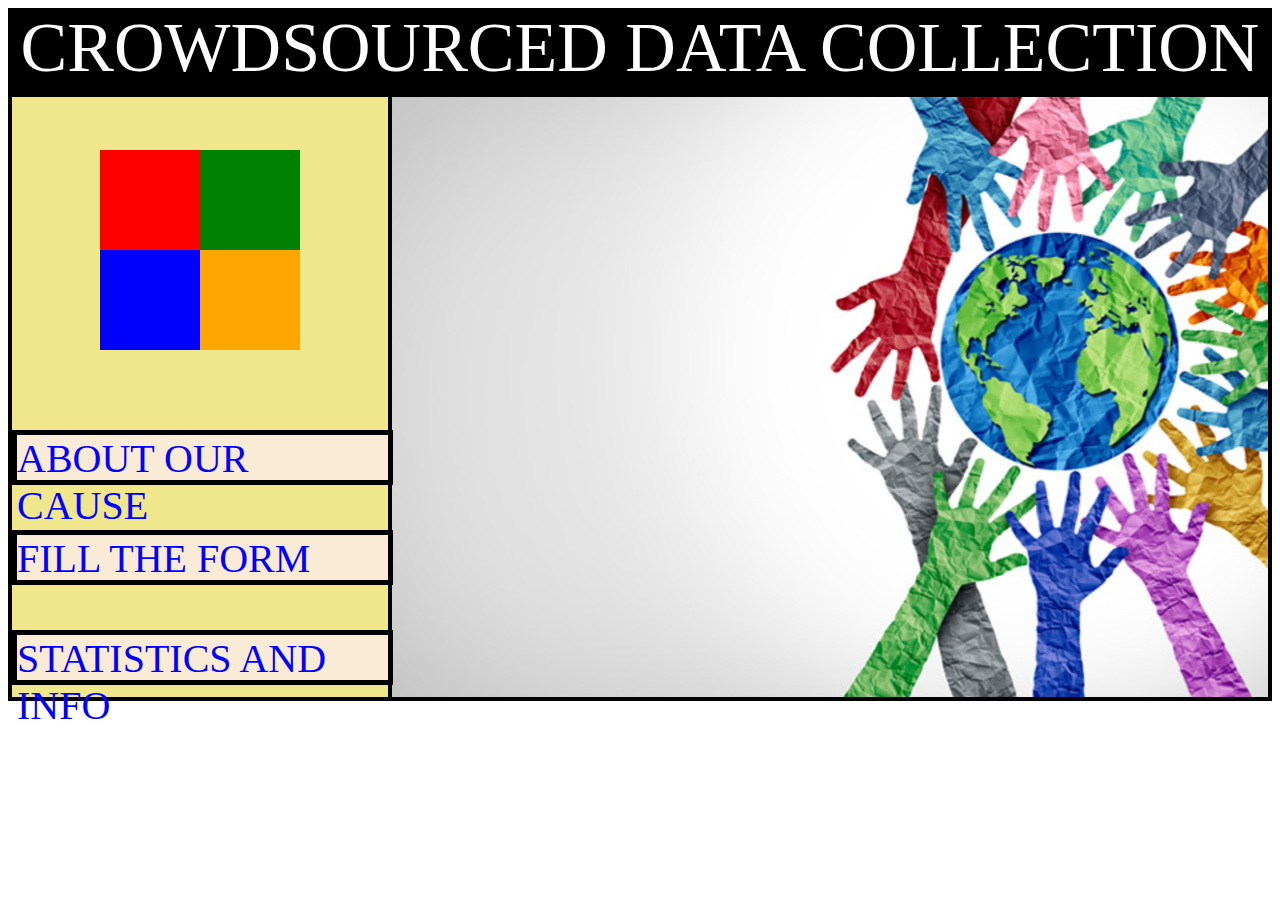
<file: index.html>
<!DOCTYPE html>
<html lang="en">
<head>
    <meta charset="UTF-8">
    <meta name="viewport" content="width=device-width, initial-scale=1.0">
    <title>Crowdsourced Data Collection</title>
    <link rel="stylesheet" href="crowd.css">
</head>
<body>
    <header>CROWDSOURCED DATA COLLECTION</header>
    <main>
        <div class="left">
            <div class="secdiv">
                <div class="red"></div>
                <div class="green"></div>
                <div class="orange"></div>
                <div class="blue"></div>
            </div>
            <div class="intro"><a href="Intro.html">ABOUT OUR CAUSE</a></div>
            <div class="form"><a href="formm.html">FILL THE FORM</a></div>
            <div class="stats"><a href="stats.html">STATISTICS AND INFO</a></div>
        </div>
        <div class="right"></div>
    </main>
</body>
</html>
</file>
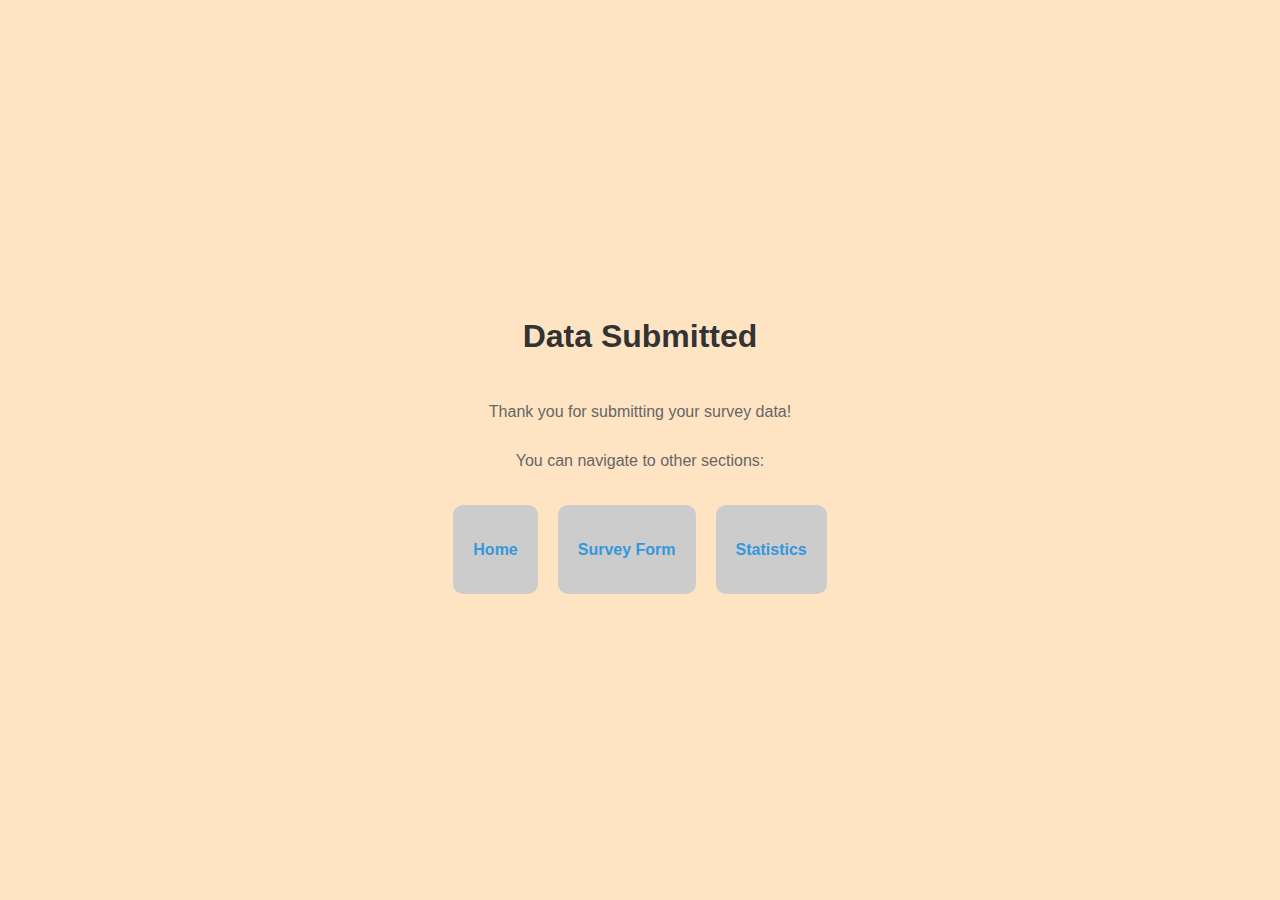
<file: display_data.html>
<!DOCTYPE html>
<html lang="en">
<head>
  <meta charset="UTF-8">
  <title>Data Submitted</title>
  <link rel="stylesheet" href="formm.css" />
  <style>
    body {
      font-family: Arial, sans-serif;
      background-color: bisque;
      margin: 0;
      padding: 0;
      display: flex;
      flex-direction: column;
      align-items: center;
      justify-content: center;
      height: 100vh;
    }

    h1 {
      color: #333;
    }

    p {
      color: #666;
      margin-bottom: 15px;
    }
    
    .super{
      display: flex;
    }

    .navigation-box {
      background-color: #ccc;
      padding: 20px;
      border-radius: 10px;
      margin: 20px 10px;
    }

    ul {
      list-style-type: none;
      padding: 0;
      display: flex;
      justify-content: center;
    }

    li {
      margin-right: 20px;
    }

    a {
      color: #3498db;
      text-decoration: none;
      font-weight: bold;
    }

    a:hover {
      color: #1d70b8;
    }
  </style>
</head>
<body>
  <h1>Data Submitted</h1>
  <p>Thank you for submitting your survey data!</p>
  <p>You can navigate to other sections:</p>
  <div class="super">
    <div class="navigation-box">
      <p><a href="index.html">Home</p>
    </div>
    <div class="navigation-box">
      <p><a href="formm.html">Survey Form</p>
    </div>
    <div class="navigation-box">
      <p><a href="stats.html">Statistics</a></p>
    </div>
  </div>
</body>
</html>
</file>
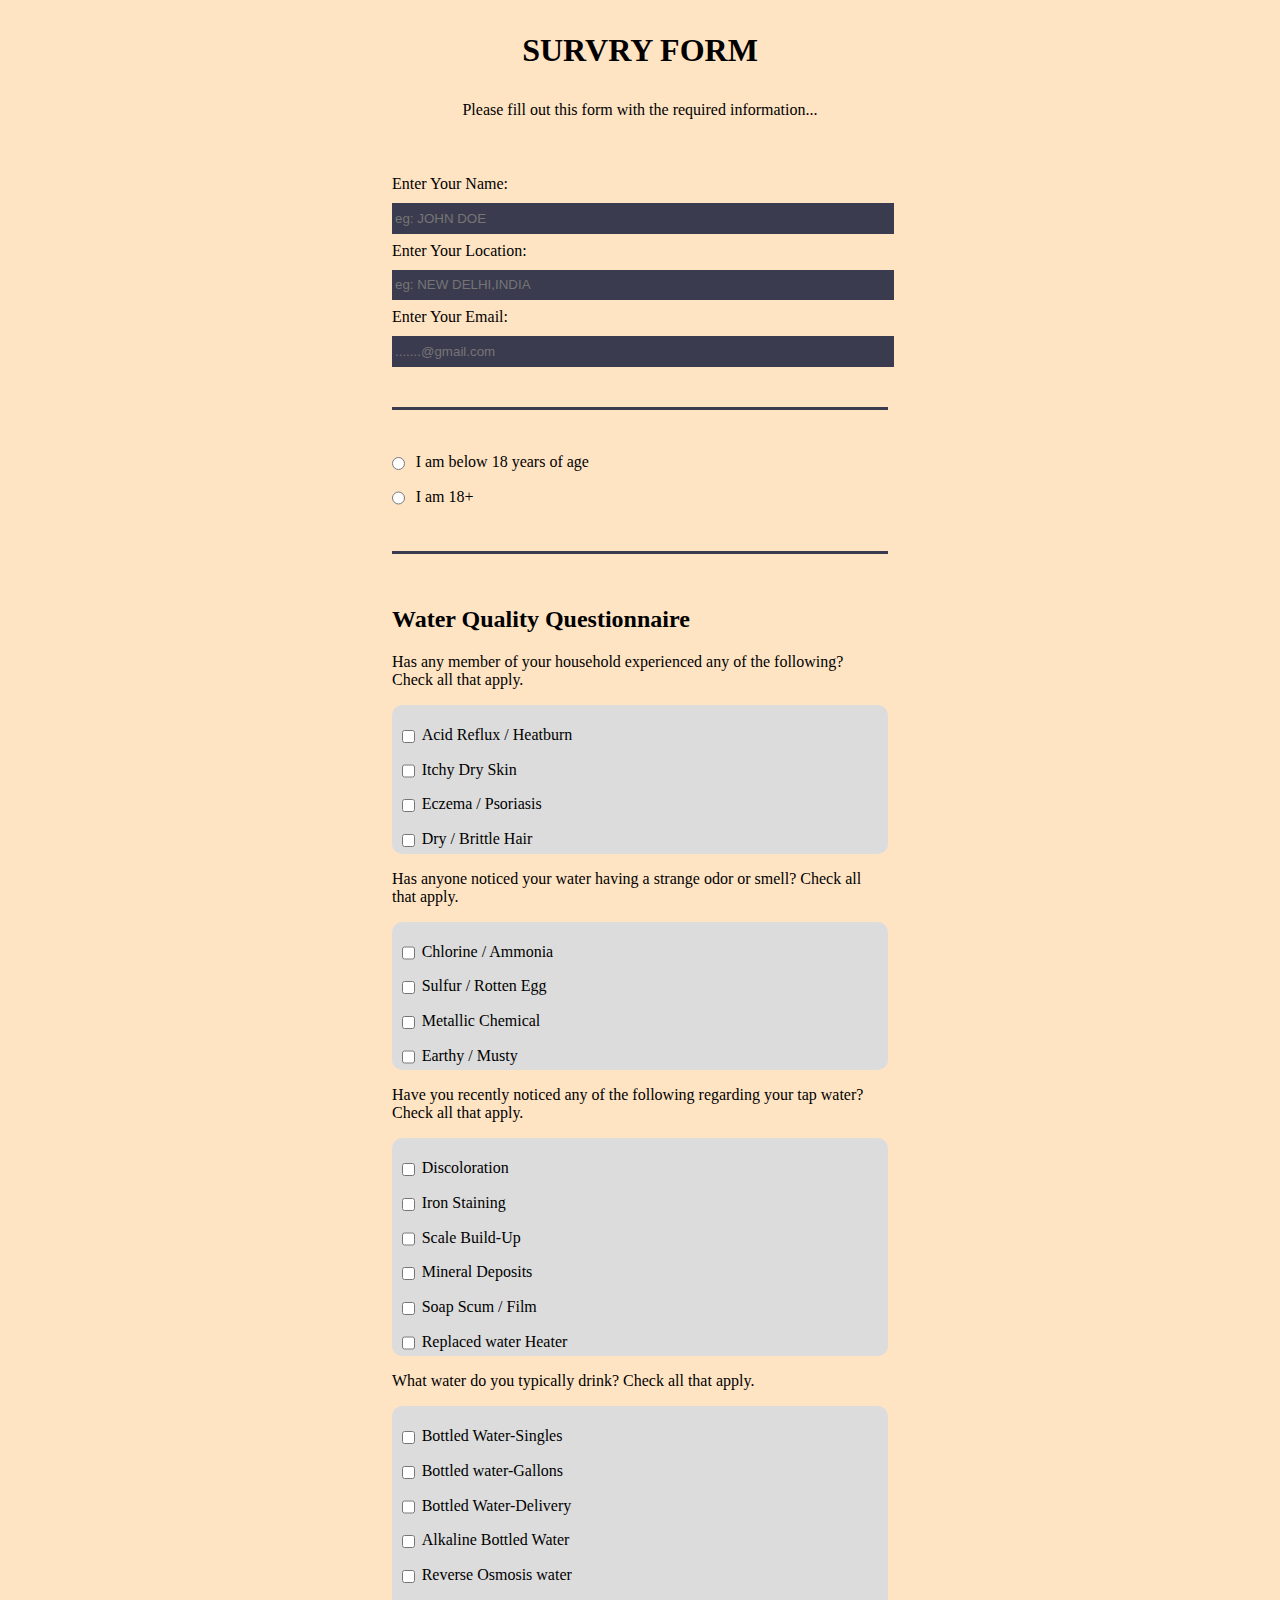
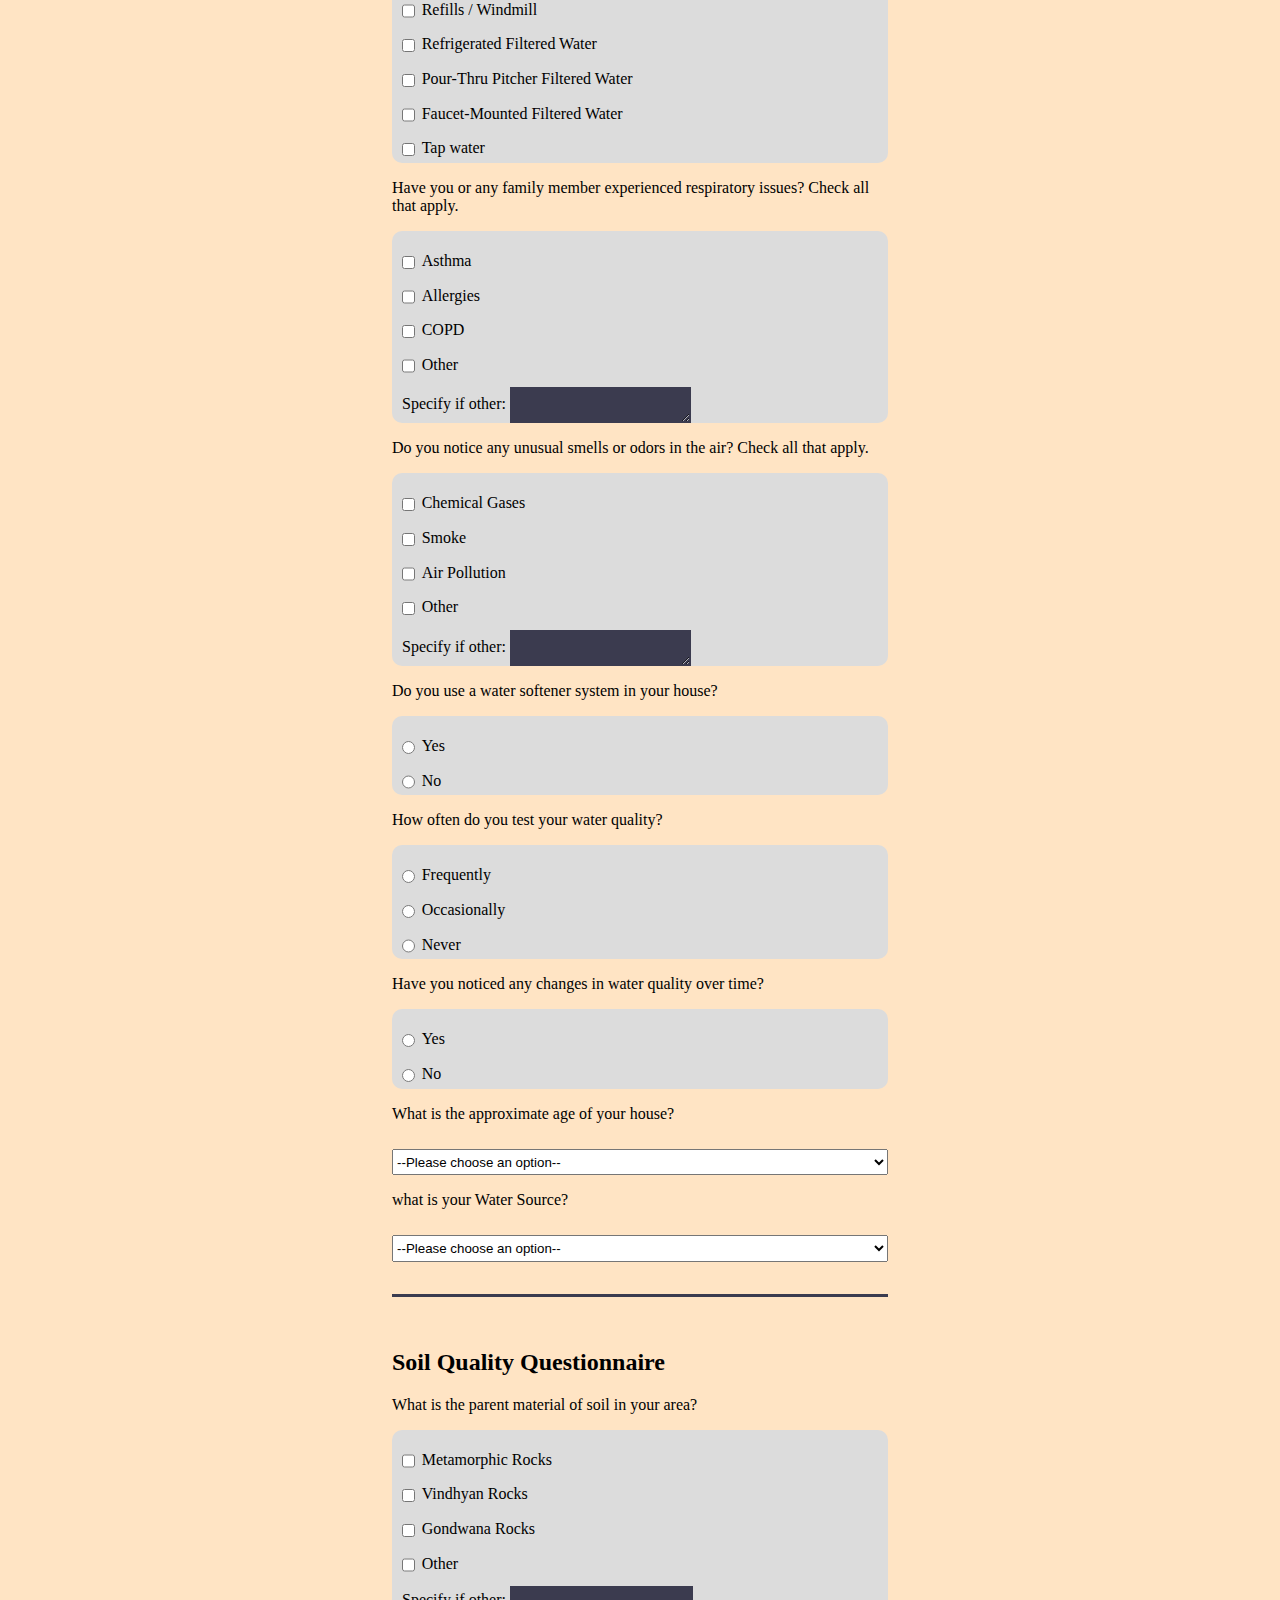
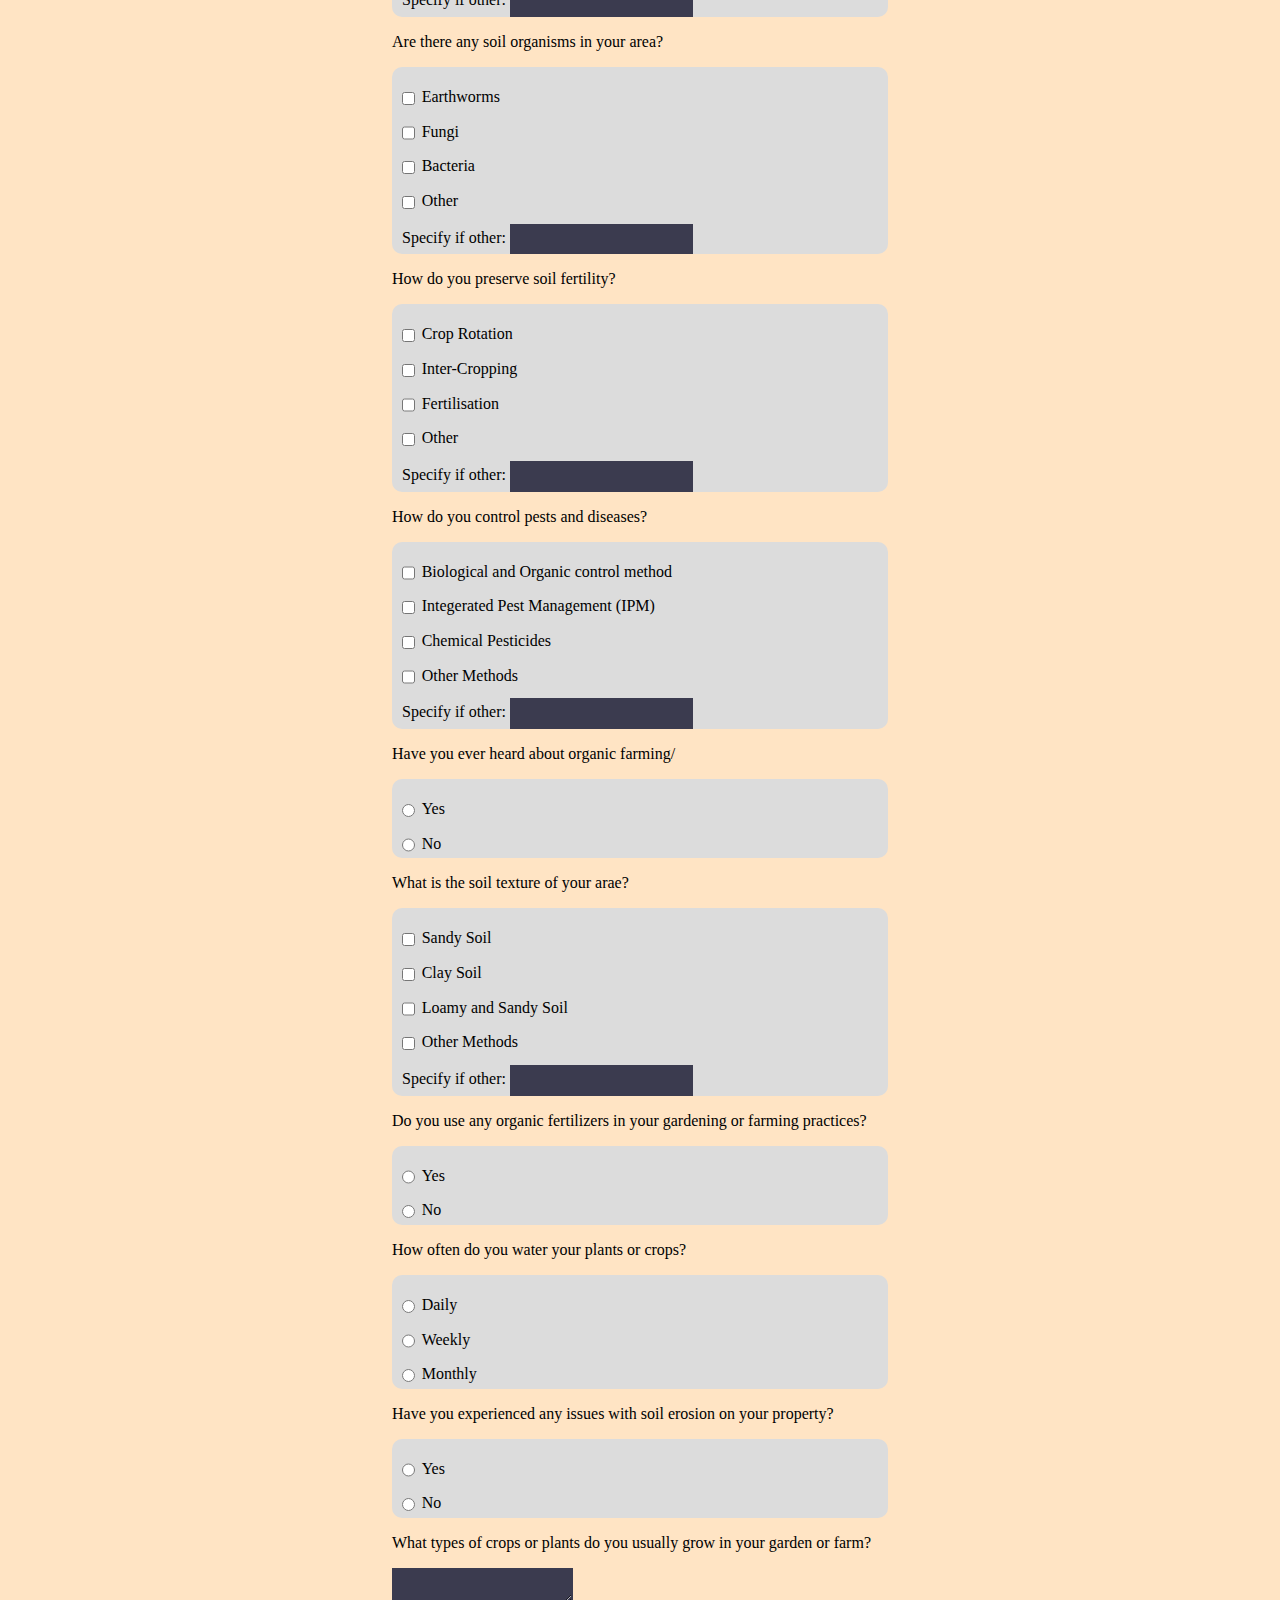
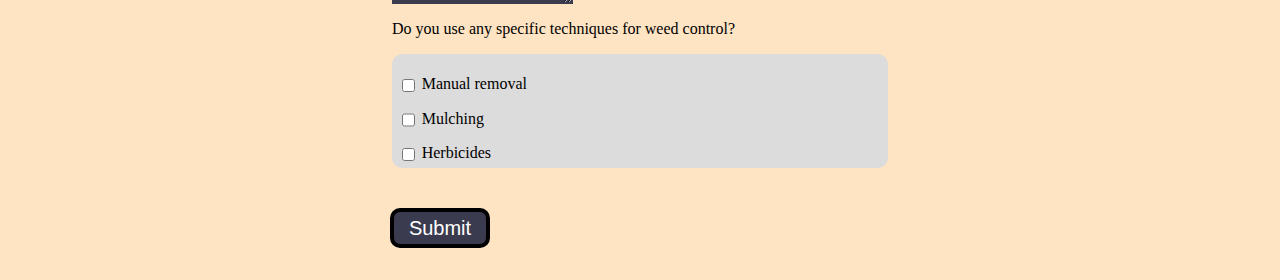
<file: formm.html>
<!DOCTYPE html>
<html lang="en">
  <head>
    <meta charset="UTF-8">
    <title>SURVEY Form</title>
    <link rel="stylesheet" href="formm.css" />
  </head>
  <body>
    <h1>SURVRY FORM</h1>
    <p>Please fill out this form with the required information...</p>
    <form id="surveyForm">
      <fieldset>
        <label for="first-name">Enter Your Name: <input id="first-name" name="first-name" type="text" required  placeholder="eg: JOHN DOE"/></label>
        <label for="last-name">Enter Your Location: <input id="last-name" name="last-name" type="text" required placeholder="eg: NEW DELHI,INDIA"/></label>
        <label for="email">Enter Your Email: <input id="email" name="email" type="email" required placeholder=".......@gmail.com"/></label>
      </fieldset>
      <fieldset>
        <label for="personal-account"><input id="personal-account" type="radio" name="personal-account" class="inline" /> I am below 18 years of age</label>
        <label for="business-account"><input id="business-account" type="radio" name="business-account" class="inline" /> I am 18+</label>
      </fieldset>
      <fieldset class="Water">
        <h2 class="headd">Water Quality Questionnaire</h2>
        <p class="q">Has any member of your household experienced any of the following? Check all that apply.</p>
        <div class="option">
          <label for="Acidreflux"><input type="checkbox" id="Acidreflux" name="Q1O1" class="inline" />Acid Reflux / Heatburn</label>
          <label for="Itchy Dry Skin"><input type="checkbox" id="Itchy Dry Skin" name="Q1O2" class="inline" />Itchy Dry Skin</label>
          <label for="Eczema"><input type="checkbox" id="Eczema" name="Q1O3" class="inline" />Eczema / Psoriasis</label>
          <label for="dryb"><input type="checkbox" id="dryb" name="Q1O4" class="inline" />Dry / Brittle Hair</label>
        </div>
        <p class="q">Has anyone noticed your water having a strange odor or smell? Check all that apply.</p>
        <div class="option">
          <label for="cl"><input type="checkbox" id="ch" name="q201" class="inline" />Chlorine / Ammonia</label>
          <label for="s"><input type="checkbox" id="s" name="q202" class="inline" />Sulfur / Rotten Egg</label>
          <label for="MC"><input type="checkbox" id="MC" name="q2o3" class="inline" />Metallic Chemical</label>
          <label for="EM"><input type="checkbox" id="EM" name="q2o4" class="inline" />Earthy / Musty</label>
        </div>
        <p class="q">Have you recently noticed any of the following regarding your tap water? Check all that apply.</p>
        <div class="option">
          <label for="D3"><input type="checkbox" id="D3" name="q3o1" class="inline" />Discoloration</label>
          <label for="is3"><input type="checkbox" name="q3o2" id="is3" class="inline" />Iron Staining</label>
          <label for="sbu"><input type="checkbox" id="sbu" name="q3o3" class="inline" />Scale Build-Up</label>
          <label for="md"><input type="checkbox" id="md" name="q3o4" class="inline" />Mineral Deposits</label>
          <label for="ss"><input type="checkbox" id="ss" name="q3o5" class="inline" />Soap Scum / Film</label>
          <label for="rwh"><input type="checkbox" id="rwh" name="q3o6" class="inline" />Replaced water Heater</label>
        </div>
        <p class="q">What water do you typically drink? Check all that apply.</p>
        <div class="option">
          <label for="bws"><input type="checkbox" id="bws" name="q4o1" class="inline" />Bottled Water-Singles</label>
          <label for="bwg"><input type="checkbox" id="bwg" name="q4o2" class="inline" />Bottled water-Gallons</label>
          <label for="bwd"><input type="checkbox" id="bwd" name="q4o3" class="inline" />Bottled Water-Delivery</label>
          <label for="abw"><input type="checkbox" id="abw" name="q4o4" class="inline" />Alkaline Bottled Water</label>
          <label for="row"><input type="checkbox" id="row" name="q4o5" class="inline" />Reverse Osmosis water</label>
          <label for="rw"><input type="checkbox" id="rw" name="q4o6" class="inline" />Refills / Windmill</label>
          <label for="rfw"><input type="checkbox" id="rfw" name="q4o7" class="inline" />Refrigerated Filtered Water</label>
          <label for="pt"><input type="checkbox" id="pt" name="q4o8" class="inline" />Pour-Thru Pitcher Filtered Water</label>
          <label for="fm"><input type="checkbox" id="fm" name="q4o9" class="inline" />Faucet-Mounted Filtered Water</label>
          <label for="tw"><input type="checkbox" id="tw" name="q4o10" class="inline" />Tap water</label>
        </div>
        <p class="q">Have you or any family member experienced respiratory issues? Check all that apply.</p>
        <div class="option">
          <label for="asthma"><input type="checkbox" id="asthma" name="q17o1" class="inline" />Asthma</label>
          <label for="allergies"><input type="checkbox" id="allergies" name="q17o2" class="inline" />Allergies</label>
          <label for="copd"><input type="checkbox" id="copd" name="q17o3" class="inline" />COPD</label>
          <label for="oth5"><input type="checkbox" name="q17o4" id="oth5" class="inline">Other</label>
          <label for="s5">Specify if other:  <textarea name="ss5" id="s5" class="inline"></textarea></label>
        </div>
        <p class="q">Do you notice any unusual smells or odors in the air? Check all that apply.</p>
        <div class="option">
          <label for="gases"><input type="checkbox" id="gases" name="q18o1" class="inline" />Chemical Gases</label>
          <label for="smoke"><input type="checkbox" id="smoke" name="q18o2" class="inline" />Smoke</label>
          <label for="pollution"><input type="checkbox" id="pollution" name="q18o3" class="inline" />Air Pollution</label>
          <label for="oth6"><input type="checkbox" name="q18o4" id="oth6" class="inline">Other</label>
          <label for="s6">Specify if other:  <textarea name="ss6" id="s6" class="inline"></textarea></label>
        </div>
        <p class="q">Do you use a water softener system in your house?</p>
        <div class="option">
          <label for="ws-yes"><input type="radio" id="ws-yes" name="water-softener" class="inline" />Yes</label>
          <label for="ws-no"><input type="radio" id="ws-no" name="water-softener" class="inline" />No</label>
        </div>

        <p class="q">How often do you test your water quality?</p>
        <div class="option">
          <label for="test-often"><input type="radio" id="test-often" name="water-test-frequency" class="inline" />Frequently</label>
          <label for="test-occasionally"><input type="radio" id="test-occasionally" name="water-test-frequency" class="inline" />Occasionally</label>
          <label for="test-never"><input type="radio" id="test-never" name="water-test-frequency" class="inline" />Never</label>
        </div>

        <p class="q">Have you noticed any changes in water quality over time?</p>
        <div class="option">
          <label for="changes-yes"><input type="radio" id="changes-yes" name="water-quality-changes" class="inline" />Yes</label>
          <label for="changes-no"><input type="radio" id="changes-no" name="water-quality-changes" class="inline" />No</label>
        </div>
        <p class="q">What is the approximate age of your house?</p>
        <select>
          <option value="1">--Please choose an option--</option>
          <option value="2">New Constrction</option>
          <option value="3">1-3 Years</option>
          <option value="4">3-10 Years</option>
          <option value="5">10-20 Years</option>
          <option value="6">20+ Years</option>
        </select>
        <p class="q">what is your Water Source?</p>
        <select>
          <option value="1">--Please choose an option--</option>
          <option value="2">City Water</option>
          <option value="3">Community Well</option>
          <option value="4">Private Well</option>
          <option value="5">Not yet connected</option>
        </select>
      </fieldset>
      <fieldset class="soil">
        <h2 class="headd">Soil Quality Questionnaire</h2>
        <p class="q">What is the parent material of soil in your area?</p>
        <div class="option">
          <label for="mm"><input type="checkbox" id="mm" name="q11o1" class="inline" />Metamorphic Rocks</label>
          <label for="vi"><input type="checkbox" id="vi" name="q11o2" class="inline" />Vindhyan Rocks</label>
          <label for="go"><input type="checkbox" id="go" name="q11o3" class="inline" />Gondwana Rocks</label>
          <label for="oth1"><input type="checkbox" name="q11o4" id="oth1" class="inline">Other</label>
          <label for="s1">Specify if other:  <input type="textarea" name="ss1" id="s1" class="inline" /></label>
        </div>
        <p class="q">Are there any soil organisms in your area?</p>
        <div class="option">
          <label for="ear"><input type="checkbox" name="q12o1" id="ear" class="inline" />Earthworms</label>
          <label for="fungi"><input type="checkbox" name="q12o2" id="fungi" class="inline" />Fungi</label>
          <label for="bac"><input type="checkbox" name="q12o3" id="bac" class="inline" />Bacteria</label>
          <label for="oth2"><input type="checkbox" name="q12o4" id="oth2" class="inline">Other</label>
          <label for="s2">Specify if other:  <input type="textarea" name="ss2" id="s2" class="inline" /></label>
        </div>
        <p class="q">How do you preserve soil fertility?</p>
        <div class="option">
          <label for="crp"><input type="checkbox" name="q1301" id="crp" class="inline" />Crop Rotation</label>
          <label for="int"><input type="checkbox" name="q13o2" id="int" class="inline" />Inter-Cropping</label>
          <label for="fer"><input type="checkbox" name="q13o3" id="fer" class="inline" />Fertilisation</label>
          <label for="oth3"><input type="checkbox" name="q13o4" id="oth3" class="inline">Other</label>
          <label for="s3">Specify if other:  <input type="textarea" name="ss3" id="s3" class="inline" /></label>
        </div>
        <p class="q">How do you control pests and diseases?</p>
        <div class="option">
          <label for="bio"><input type="checkbox" name="q14o1" id="bio" class="inline" />Biological and Organic control method</label>
          <label for="ipm"><input type="checkbox" name="q1402" id="ipm" class="inline" />Integerated Pest Management (IPM)</label>
          <label for="cp"><input type="checkbox" name="q14o3" id="cp" class="inline" />Chemical Pesticides</label>
          <label for="oth3"><input type="checkbox" name="q14o4" id="oth3" class="inline">Other Methods</label>
          <label for="s3">Specify if other:  <input type="textarea" name="ss3" id="s3" class="inline" /></label>
        </div>
        <p class="q">Have you ever heard about organic farming/</p>
        <div class="option">
          <label for="y"><input type="radio" name="q15o1" id="y" class="inline">Yes</label>
          <label for="n"><input type="radio" name="q15o2" id="n" class="inline">No</label>
        </div>
        <p class="q">What is the soil texture of your arae?</p>
        <div class="option">
          <label for="sandy"><input type="checkbox" name="q16o1" id="sandy" class="inline">Sandy Soil</label>
          <label for="clay"><input type="checkbox" name="q16o2" id="clay" class="inline">Clay Soil</label>
          <label for="lass"><input type="checkbox" name="q16o3" id="lass" class="inline">Loamy and Sandy Soil</label>
          <label for="oth4"><input type="checkbox" name="q16o4" id="oth4" class="inline">Other Methods</label>
          <label for="s4">Specify if other:  <input type="textarea" name="ss4" id="s4" class="inline" /></label>
        </div>
        <p class="q">Do you use any organic fertilizers in your gardening or farming practices?</p>
        <div class="option">
          <label for="organic-fertilizer-yes"><input type="radio" id="organic-fertilizer-yes" name="organic-fertilizer" class="inline" />Yes</label>
          <label for="organic-fertilizer-no"><input type="radio" id="organic-fertilizer-no" name="organic-fertilizer" class="inline" />No</label>
        </div>

        <p class="q">How often do you water your plants or crops?</p>
        <div class="option">
          <label for="watering-daily"><input type="radio" id="watering-daily" name="watering-frequency" class="inline" />Daily</label>
          <label for="watering-weekly"><input type="radio" id="watering-weekly" name="watering-frequency" class="inline" />Weekly</label>
          <label for="watering-monthly"><input type="radio" id="watering-monthly" name="watering-frequency" class="inline" />Monthly</label>
        </div>

        <p class="q">Have you experienced any issues with soil erosion on your property?</p>
        <div class="option">
          <label for="erosion-yes"><input type="radio" id="erosion-yes" name="soil-erosion" class="inline" />Yes</label>
          <label for="erosion-no"><input type="radio" id="erosion-no" name="soil-erosion" class="inline" />No</label>
        </div>

        <p class="q">What types of crops or plants do you usually grow in your garden or farm?</p>
        <textarea name="crops-grown" id="crops-grown" class="inline"></textarea>

        <p class="q">Do you use any specific techniques for weed control?</p>
        <div class="option">
          <label for="weed-control-manual"><input type="checkbox" id="weed-control-manual" name="weed-control-manual" class="inline" />Manual removal</label>
          <label for="weed-control-mulching"><input type="checkbox" id="weed-control-mulching" name="weed-control-mulching" class="inline" />Mulching</label>
          <label for="weed-control-herbicides"><input type="checkbox" id="weed-control-herbicides" name="weed-control-herbicides" class="inline" />Herbicides</label>
        </div>
      
      </fieldset>
      <button type="button" onclick="submitForm()">Submit</button>

    <!-- JavaScript to handle form submission and redirection -->
    <script>
      function submitForm() {
        // Get form data and serialize it to JSON
        var formData = {};
        new FormData(document.getElementById("surveyForm")).forEach(function(value, key){
          formData[key] = value;
        });

        // Store serialized data in sessionStorage
        sessionStorage.setItem("submittedData", JSON.stringify(formData));

        // Redirect to a new page
        window.location.href = "display_data.html";
      }
    </script>
    </form>
  </body>
</html>
</file>
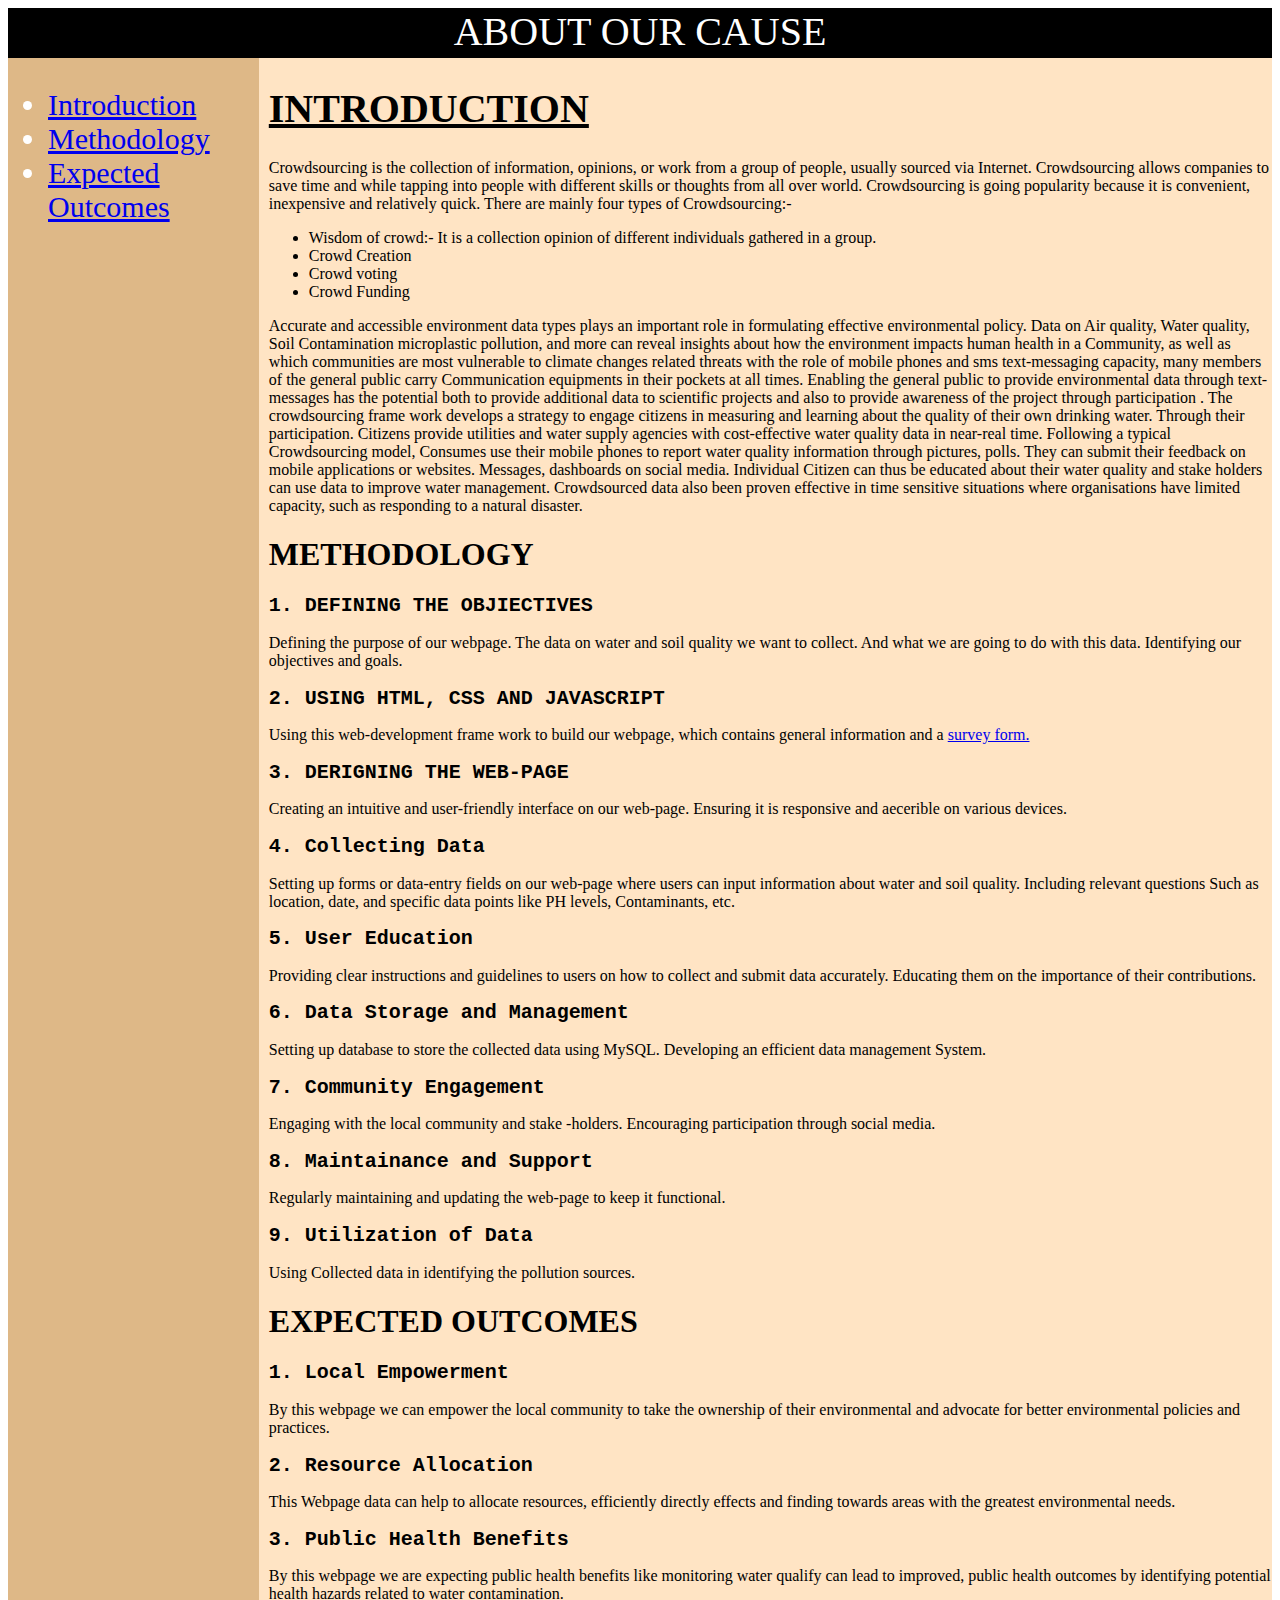
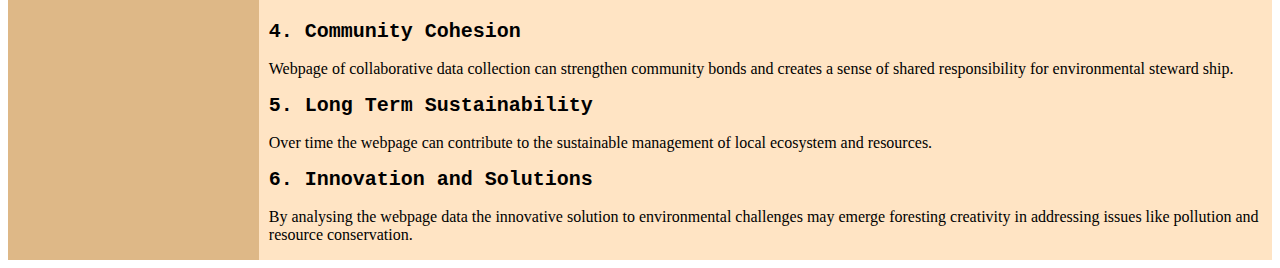
<file: Intro.html>
<!DOCTYPE html>
<html lang="en">
<head>
    <meta charset="UTF-8">
    <meta name="viewport" content="width=device-width, initial-scale=1.0">
    <title>ABOUT OUR CAUSE</title>
    <link rel="stylesheet" href="intro.css">
</head>
<body>
    <header>ABOUT OUR CAUSE</header>
    <div class="main-div">
        <div class="left-sec">
            <ul>
                <li><a href="#intro">Introduction</a></li>
                <li><a href="#meth">Methodology</a></li>
                <li><a href="#exp">Expected Outcomes</a></li>
            </ul>
        </div>
        <div class="right-sec">
            <h1 class="hh" id="intro">INTRODUCTION</h1>
            <p>Crowdsourcing is the collection of information, opinions, or work from a group of people, usually sourced via Internet. Crowdsourcing allows companies to save time and while tapping into people with different skills or thoughts from all over world. Crowdsourcing is going popularity because it is convenient, inexpensive and relatively quick. There are mainly four types of Crowdsourcing:-
            <ul>
                <li>Wisdom of crowd:- It is a collection opinion of different individuals gathered in a group.</li>
                <li>Crowd Creation</li>
                <li>Crowd voting</li>
                <li>Crowd Funding</li>
            </ul>
            Accurate and accessible environment data types plays an important role in formulating effective environmental policy. Data on Air quality, Water quality, Soil Contamination microplastic pollution, and more can reveal insights about how the environment impacts human health in a Community, as well as which communities are most vulnerable to climate changes related threats with the role of mobile phones and sms text-messaging capacity, many members of the general public carry Communication equipments in their pockets at all times.
            Enabling the general public to provide environmental data through text-messages has the potential both to provide additional data to scientific projects and also to provide awareness of the project through participation .
            The crowdsourcing frame work develops a strategy to engage citizens in measuring and learning about the quality of their own drinking water. Through their participation. Citizens provide utilities and water supply agencies with cost-effective water quality data in near-real time. Following a typical Crowdsourcing model, Consumes use their mobile phones to report water quality information through pictures, polls. They can submit their feedback on mobile applications or websites. Messages, dashboards on social media. Individual Citizen can thus be educated about their water quality and stake holders can use data to improve water management.
            Crowdsourced data also been proven effective in time sensitive situations where organisations have limited capacity, such as responding to a natural disaster.
            </p>
            <h1 id="meth">METHODOLOGY</h1>
            <h2 id="11">1. DEFINING THE OBJIECTIVES </h2>
            <p>Defining the purpose of our webpage. The data on water and soil quality we want to collect. And what we are going to do with this data. Identifying our objectives and goals.</p>
            <h2 id="12">2. USING HTML, CSS AND JAVASCRIPT</h2>
            <p>Using this web-development frame work to build our webpage, which contains general information and a <a href="formm.html">survey form.</a></p>
            <h2 id="13">3. DERIGNING THE WEB-PAGE</h2>
            <p>Creating an intuitive and user-friendly interface on our web-page. Ensuring it is responsive and aecerible on various devices.</p>
            <h2 id="14">4. Collecting Data</h2>
            <p>Setting up forms or data-entry fields on our web-page where users can input information about water and soil quality.
               Including relevant questions Such as location, date, and specific data points like PH levels, Contaminants, etc.</p>
            <h2 id="15">5. User Education</h2>
            <p>Providing clear instructions and guidelines to users on how to collect and submit data accurately.
            Educating them on the importance of their contributions. 
            </p>
            <h2 id="16">6. Data Storage and Management</h2>
            <p>Setting up database to store the collected data using MySQL. Developing an efficient data management System.</p>
            <h2 id="17">7. Community Engagement</h2>
            <p>Engaging with the local community and stake -holders.
            Encouraging participation through social media.</p>
            <h2 id="18">8. Maintainance and Support</h2>
            <p>Regularly maintaining and updating the web-page to keep it functional.</p>
            <h2 id="19">9. Utilization of Data</h2>
            <p>Using Collected data in identifying the pollution sources.</p>
            <h1 id="exp">EXPECTED OUTCOMES</h1>
            <h2 id="21">1. Local Empowerment</h2>
            <p>By this webpage we can empower the local community to take the ownership of their environmental and advocate for better environmental policies and practices.</p>
            <h2 id="22">2. Resource Allocation</h2>
            <p>This Webpage data can help to allocate resources, efficiently directly effects and finding towards areas with the greatest environmental needs.</p>
            <h2 id="23">3. Public Health Benefits</h2>
            <p>By this webpage we are expecting public health benefits like monitoring water qualify can lead to improved, public health outcomes by identifying potential health hazards related to water contamination.</p>
            <h2 id="24">4. Community Cohesion</h2>
            <p>Webpage of collaborative data collection can strengthen community bonds and creates a sense of shared responsibility for environmental steward ship.</p>
            <h2 id="25">5. Long Term Sustainability</h2>
            <p>Over time the webpage can contribute to the sustainable management of local ecosystem and resources.</p>
            <h2 id="26">6. Innovation and Solutions</h2>
            <p>By analysing the webpage data the innovative solution to environmental challenges may emerge foresting creativity in addressing issues like pollution and resource conservation.</p>
        </div>
    </div>      
</body>
</html>
</file>
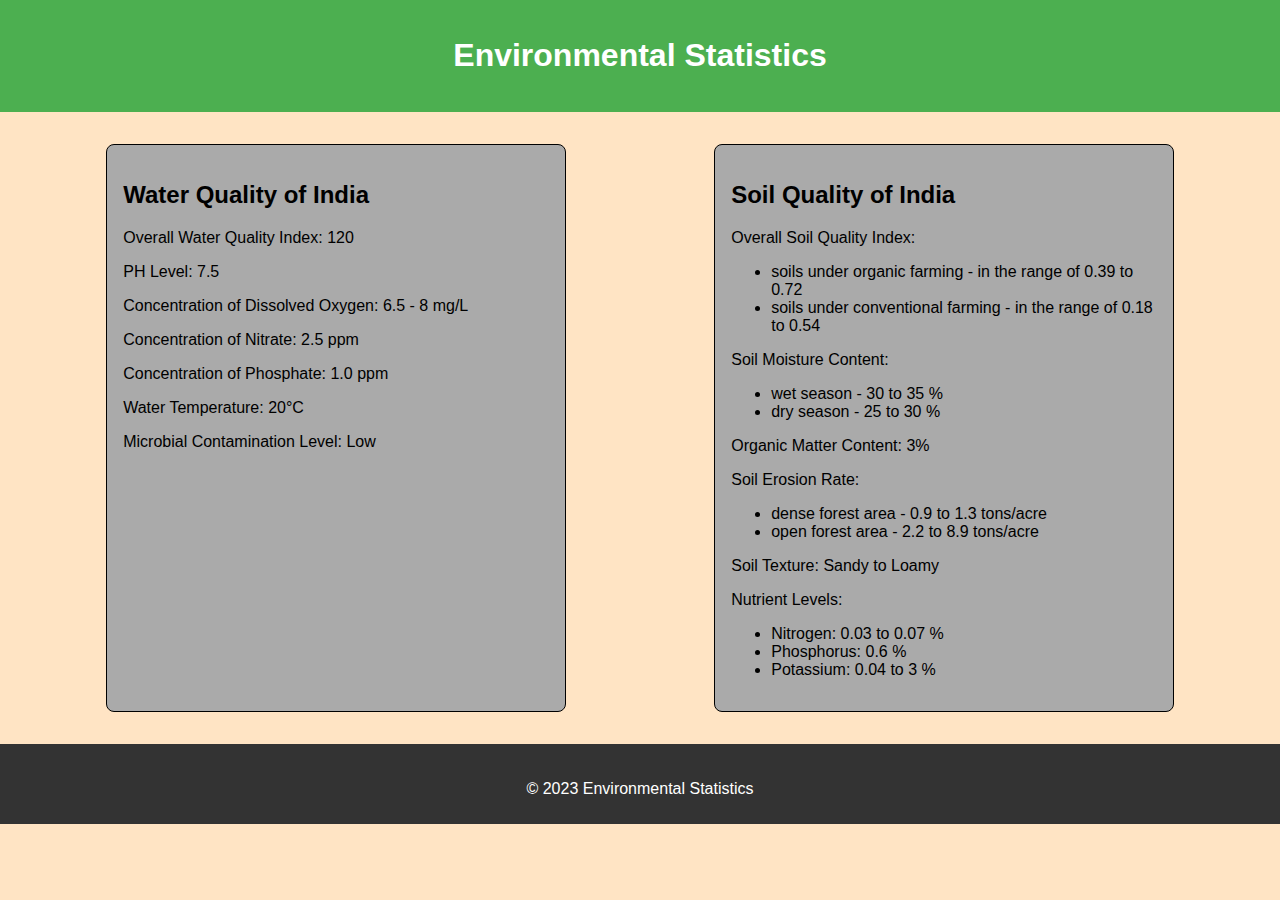
<file: stats.html>
<!DOCTYPE html>
<html lang="en">
<head>
    <meta charset="UTF-8">
    <meta name="viewport" content="width=device-width, initial-scale=1.0">
    <link rel="stylesheet" href="stats.css">
    <title>Environmental Statistics</title>
</head>
<body>
    <header>
        <h1>Environmental Statistics</h1>
    </header>

    <section class="data-section">
        <article class="water-quality">
            <h2>Water Quality of India</h2>
            <p>Overall Water Quality Index: 120</p>
            <p>PH Level: 7.5</p>
            <p>Concentration of Dissolved Oxygen: 6.5 - 8 mg/L</p>
            <p>Concentration of Nitrate: 2.5 ppm</p>
            <p>Concentration of Phosphate: 1.0 ppm</p>
            <p>Water Temperature: 20°C</p>
            <p>Microbial Contamination Level: Low</p>
        </article>
        
        <article class="soil-quality">
            <h2>Soil Quality of India</h2>
            <p>Overall Soil Quality Index:</p>
            <ul>
                <li>soils under organic farming - in the range of 0.39 to 0.72</li>
                <li>soils under conventional farming - in the range of 0.18 to 0.54</li>
            </ul>
            <p>Soil Moisture Content:</p>
            <ul>
                <li>wet season - 30 to 35 %</li>
                <li>dry season - 25 to 30 %</li>
            </ul>
            <p>Organic Matter Content: 3%</p>
            <p>Soil Erosion Rate:</p>
            <ul>
                <li>dense forest area - 0.9 to 1.3 tons/acre</li>
                <li>open forest area - 2.2 to 8.9 tons/acre</li>
            </ul>
            <p>Soil Texture: Sandy to Loamy</p>
            <p>Nutrient Levels:</p>
            <ul>
                <li>Nitrogen: 0.03 to 0.07 %</li>
                <li>Phosphorus: 0.6 %</li>
                <li>Potassium: 0.04 to 3 %</li>
            </ul>
        </article>
    </section>
    <footer>
        <p>&copy; 2023 Environmental Statistics</p>
    </footer>
</body>
</html>
</file>
<file: crowd.css>
header{
    background-color: black;
    text-align: center;
    color: white;
    font-size: 70px;
    height: 85px;

}
main{
    display: flex;
    border: 2px solid black;
}
.left{
    width: 30%;
    background-color: khaki;
    border: 2px solid black;
}
.right{
    width: 70%;
    background-image: url(Crowdsource21.jpg);
    height: 600px;
    border: 2px solid black;

}
.intro{
    width: 29%;
    height: 45px;
    background-color: antiquewhite;
    border: 5px solid black;
    position: absolute;
    top: 430px;
    font-size: 40px;

}
.form{
    width: 29%;
    height: 45px;
    background-color: antiquewhite;
    border: 5px solid black;
    position: absolute;
    top: 530px;
    font-size: 40px;
}
.stats{
    width: 29%;
    height: 45px;
    background-color: antiquewhite;
    border: 5px solid black;
    position: absolute;
    top: 630px;
    font-size: 40px;
}
a{
    text-decoration: none;
    color: blue;
}
a:hover{
    text-decoration: underline;
    font-weight: bold;
}
a:active{
    font-style: italic;
}
.red{
    width: 100px;
    height: 100px;
    background-color: red;
    animation: red 5s linear infinite;
    position: absolute;
    left: 100px;
    top: 150px;
}
@keyframes red {
    25%{
        left: 200px;
        top: 150px;
    }
    50%{
        left: 200px;
        top: 250px;
    }
    75%{
        left: 100px;
        top: 250px;
    }
}
.green{
    width: 100px;
    height: 100px;
    background-color: green;
    animation: green 5s linear infinite;
    position: absolute;
    left: 200px;
    top: 150px;
}
@keyframes green {
    25%{
        left: 200px;
        top: 250px;
    }
    50%{
        left: 100px;
        top: 250px;
    }
    75%{
        left: 100px;
        top: 150px;
    }
}
.orange{
    width: 100px;
    height: 100px;
    background-color: orange;
    animation: orange 5s linear infinite;
    position: absolute;
    left: 200px;
    top: 250px;
}
@keyframes orange {
    25%{
        left: 100px;
        top: 250px;
    }
    50%{
        left: 100px;
        top: 150px;
    }
    75%{
        left: 200px;
        top: 150px;
    }
}
.blue{
    width: 100px;
    height: 100px;
    background-color: blue;
    animation: blue 5s linear infinite;
    position: absolute;
    left: 100px;
    top: 250px;
}
@keyframes blue {
    25%{
        left: 100px;
        top: 150px;
    }
    50%{
        left: 200px;
        top: 150px;
    }
    75%{
        left: 200px;
        top: 250px;
    }
}
</file>
<file: formm.css>
body {
    width: 100%;
    height: 100vh;
    margin: 0;
    background-color: bisque;
    color: black;
    font-family: Tahoma;
    font-size: 16px;
  }
  
  h1, p {
    margin: 1em auto;
    text-align: center;
  }
  
  form {
    width: 60vw;
    max-width: 500px;
    min-width: 300px;
    margin: 0 auto;
    padding-bottom: 2em;
  }
  
  fieldset {
    border: none;
    padding: 2rem 0;
    border-bottom: 3px solid #3b3b4f;
  }
  
  fieldset:last-of-type {
    border-bottom: none;
  }
  
  label {
    display: block;
    margin: 0.5rem 0;
  }
  
  input,
  textarea,
  select {
    margin: 10px 0 0 0;
    width: 100%;
    min-height: 2em;
  }
  
  input, textarea {
    background-color: #3b3b4f;
    border: 1px solid #3b3b4f;
    color: #ffffff;
  }
  
  button{
    background-color: #3b3b4f;
    width: 100px;
    height: 40px;
    color: white;
    font-size: 20px;
    border: 4px solid black;
    border-radius: 10px;
  }
  button:hover{
    background-color: white;
    color: black;
  }
  .inline {
    width: unset;
    margin: 0 0.5em 0 0;
    vertical-align: middle;
  }
  
  input[type="submit"] {
    display: block;
    width: 60%;
    margin: 1em auto;
    height: 2em;
    font-size: 1.1rem;
    background-color: #3b3b4f;
    border-color: white;
    min-width: 300px;
  }
  
  input[type="file"] {
    padding: 1px 2px;
  }
  
  a{
    color: #dfdfe2;
  }
  .option{
    background-color: rgb(220,220,220);
    padding-top: 10px;
    padding-left: 10px;
    border-radius: 10px;
  }
  .q{
    text-align: left;
  }
</file>
<file: intro.css>
body{
    background-color: white;
}
header{
    background-color: black;
    color: white;
    height: 50px;
    text-align: center;
    font-size: 40px;
}
.main-div{
    display: flex;
}
.left-sec{
    background-color: burlywood;
    width: 20%;
    color: white;
    text-align: left;
    font-size: 30px;
}
.right-sec{
    background-color: bisque;
    width: 80%;
    color: black;
    text-align: left;
    padding-left: 10px;;
}
h2{
    font-size: 20px;
    font-family: 'Courier New', Courier, monospace;
}
.hh{
    font-size: 40px;
    text-decoration: underline;
}
</file>
<file: stats.css>
body {
    font-family: Arial, sans-serif;
    margin: 0;
    padding: 0;
    background-color: bisque; /* Set the background color to bisque */
}

header {
    background-color: #4CAF50;
    color: white;
    text-align: center;
    padding: 1em;
}

.data-section {
    display: flex;
    justify-content: space-around;
    padding: 2em;
}

article {
    background-color: #aaaaaa;
    border: 1px solid black;
    border-radius: 8px;
    padding: 1em;
    width: 35%;
}

footer {
    background-color: #333;
    color: white;
    text-align: center;
    padding: 20px 0;
    width: 100%;
    height: 40px;
}
</file>
